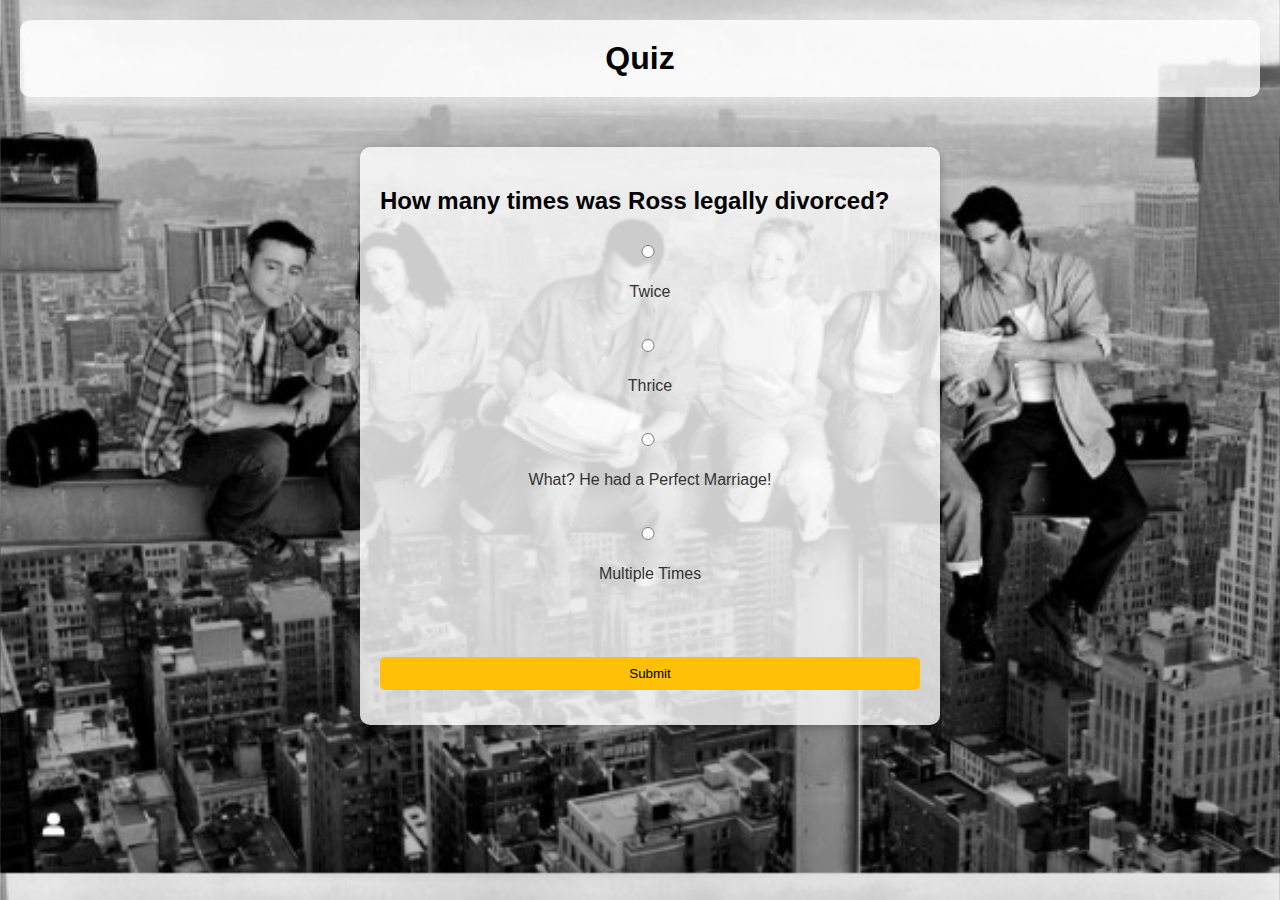
<file: index.html>
<!DOCTYPE html>
<html lang="en">
<head>
    <meta charset="UTF-8">
    <meta http-equiv="X-UA-Compatible" content="IE=edge">
    <meta name="viewport" content="width=device-width, initial-scale=1.0">
    <title>Quiz Module</title>
    <link rel="stylesheet" type="text/css" href="./styles.css" />
    <style>
        body {
            background-image: url('BG.jpg'); /* Replace 'your-image-path.jpg' with the actual path to your image */
            background-size: cover;
            background-position: center;
            margin: 0;
            padding: 0;
            font-family: Arial, Helvetica, sans-serif;
        }

        .quiz-heading, .answer-key, .question-card {
            background-color: rgba(255, 255, 255, 0.8); /* Add a semi-transparent white background to improve readability */
            padding: 20px;
            margin: 20px;
            border-radius: 10px;
        }

        form {
            display: flex;
            flex-direction: column;
        }

        .radio-container {
            display: flex;
            align-items: center;
            margin-bottom: 10px;
        }

        input[type="radio"] {
            margin-right: 10px;
        }

        /* Add more styles as needed */
    </style>
</head>
<body>
    <h1 class="quiz-heading">Quiz</h1>
    <div class="app-body">
        <h1 class="answer-key">Answer Key</h1>
        <div class="question-card">
            <h2 id='question'>Question</h2>
            <form>
                <div class="radio-container">
                    <input type="radio" id="op1" name="op" value="0">
                    <label for="op1">op1</label>
                </div>
                <div class="radio-container">
                    <input type="radio" id="op2" name="op" value="1">
                    <label for="op2">op2</label>
                </div>
                <div class="radio-container">
                    <input type="radio" id="op3" name="op" value="2">
                    <label for="op3">op3</label>
                </div>
                <div class="radio-container">
                    <input type="radio" id="op4" name="op" value="3">
                    <label for="op4">op4</label>
                </div>
                <div id="res" class="idle">Empty</div><br>
                <input type="submit" name="submit" value='Submit' class="submit"/>
            </form>
        </div>
        <button onclick="showEndingPage()">Show Ending Page</button>
    </div>
    <script src="./sandbox.js"></script>
</body>
</html>
</file>
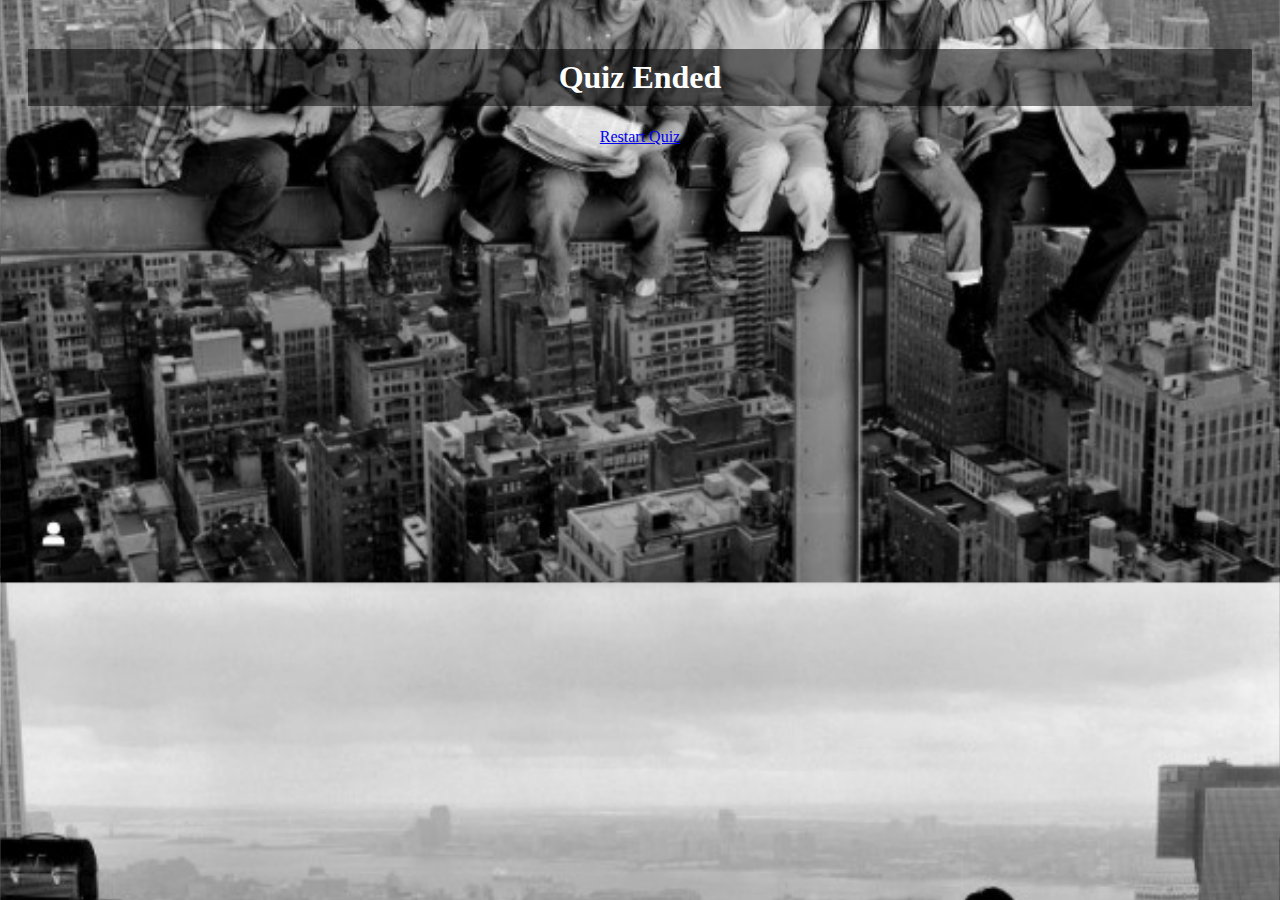
<file: exit.html>
<!DOCTYPE html>
<html lang="en">
<head>
    <meta charset="UTF-8">
    <meta http-equiv="X-UA-Compatible" content="IE=edge">
    <meta name="viewport" content="width=device-width, initial-scale=1.0">
    <title>Quiz Ending Page</title>
    <style>
        body {
            background-image: url(BG.jpg); /* Replace 'your-image-path.jpg' with the actual path to your image */
            background-size: cover;
            background-position: center;
            color: white; /* Set text color to ensure readability on the background */
            text-align: center;
            padding: 20px; /* Add some padding for better visibility */
        }

        h1 {
            background-color: rgba(0, 0, 0, 0.5); /* Add a semi-transparent background for better contrast */
            padding: 10px;
        }

        /* Add more styles as needed */
    </style>
</head>
<body>
    <h1>Quiz Ended</h1>
    <!-- Add your score display and any other content here -->
    <a href="index.html">Restart Quiz</a>
</body>
</html>
</file>
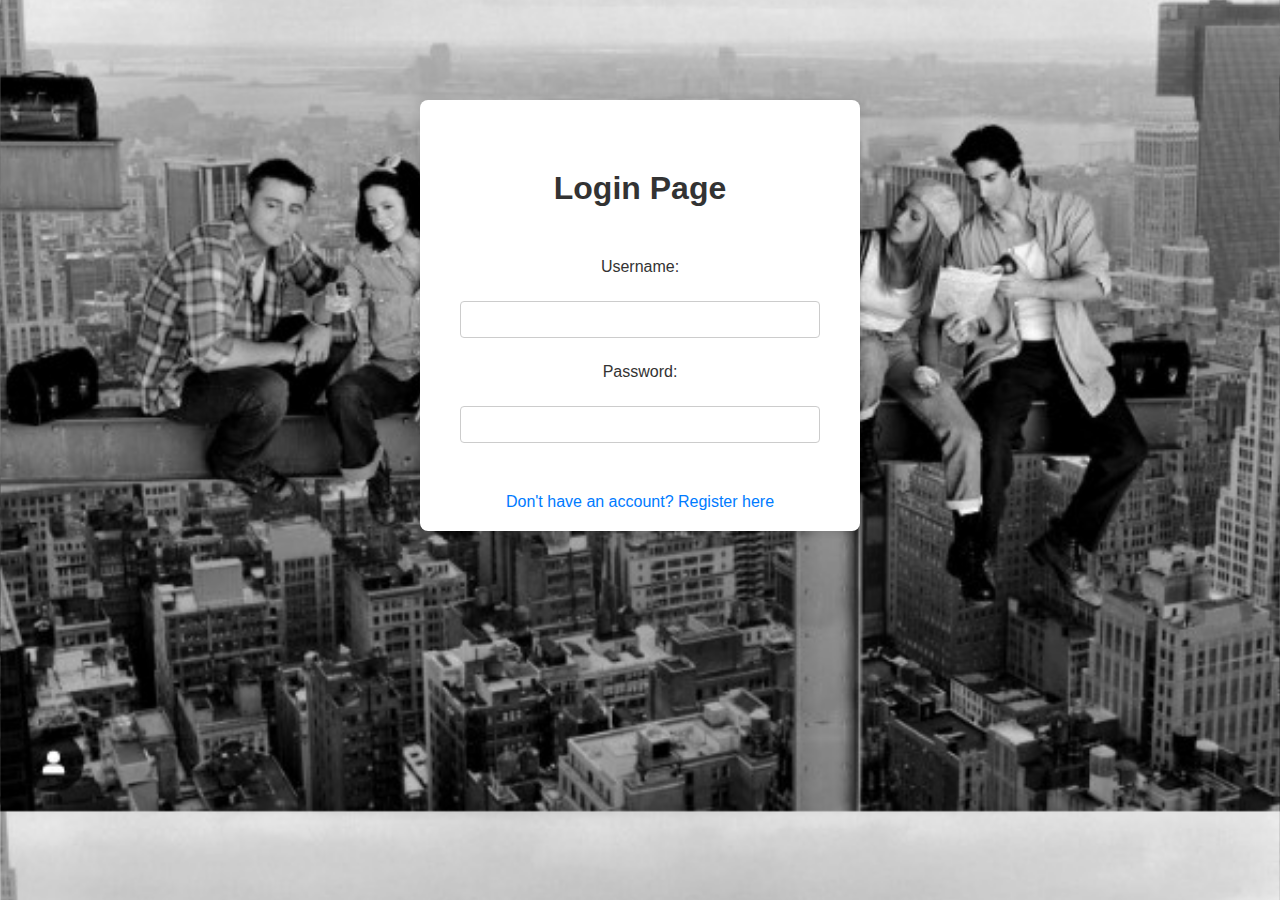
<file: login.html>
<!DOCTYPE html>
<html lang="en">
<head>
    <meta charset="UTF-8">
    <meta http-equiv="X-UA-Compatible" content="IE=edge">
    <meta name="viewport" content="width=device-width, initial-scale=1.0">
    <title>Login</title>
    <link rel="stylesheet" type="text/css" href="./styles.css" />
    <style>
        body {
            background-image: url('BG.jpg');
            background-size: cover;
            background-position: center;
            margin: 0;
            padding: 0;
            font-family: Arial, Helvetica, sans-serif;
            color: white;
        }

        .login-container {
            padding: 20px;
            text-align: center;
        }

        .login-form {
            background-color: rgba(255, 255, 255, 0.8);
            padding: 20px;
            border-radius: 10px;
            margin-top: 20px;
        }

        label, input, button {
            margin-bottom: 15px;
        }
    </style>
</head>
<body>
    <div class="login-container">
        <h1>Login Page</h1>
        <form class="login-form" onsubmit="saveLoginDetails(event)">
            <label for="username">Username:</label>
            <input type="text" id="username" name="username" required>

            <label for="password">Password:</label>
            <input type="password" id="password" name="password" required>

            <button type="submit">Login</button>
        </form>
        <a href="reg.html">Don't have an account? Register here</a>

        <script>
            function saveLoginDetails(event) {
                event.preventDefault();

                // Get values from the login form
                var username = document.getElementById("username").value;
                var password = document.getElementById("password").value;

                // Check if the user is registered
                const registeredUsers = JSON.parse(localStorage.getItem("registeredUsers")) || [];
                const user = registeredUsers.find(user => user.username === username && user.password === password);

                if (user) {
                    // Save login details to localStorage
                    localStorage.setItem("loggedInUsername", username);
                    localStorage.setItem("loggedInPassword", password);

                    // Redirect to the quiz page
                    window.location.href = "index.html";
                } else {
                    alert("Invalid username or password. Please try again.");
                }
            }
        </script>
    </div>
</body>
</html>
</file>
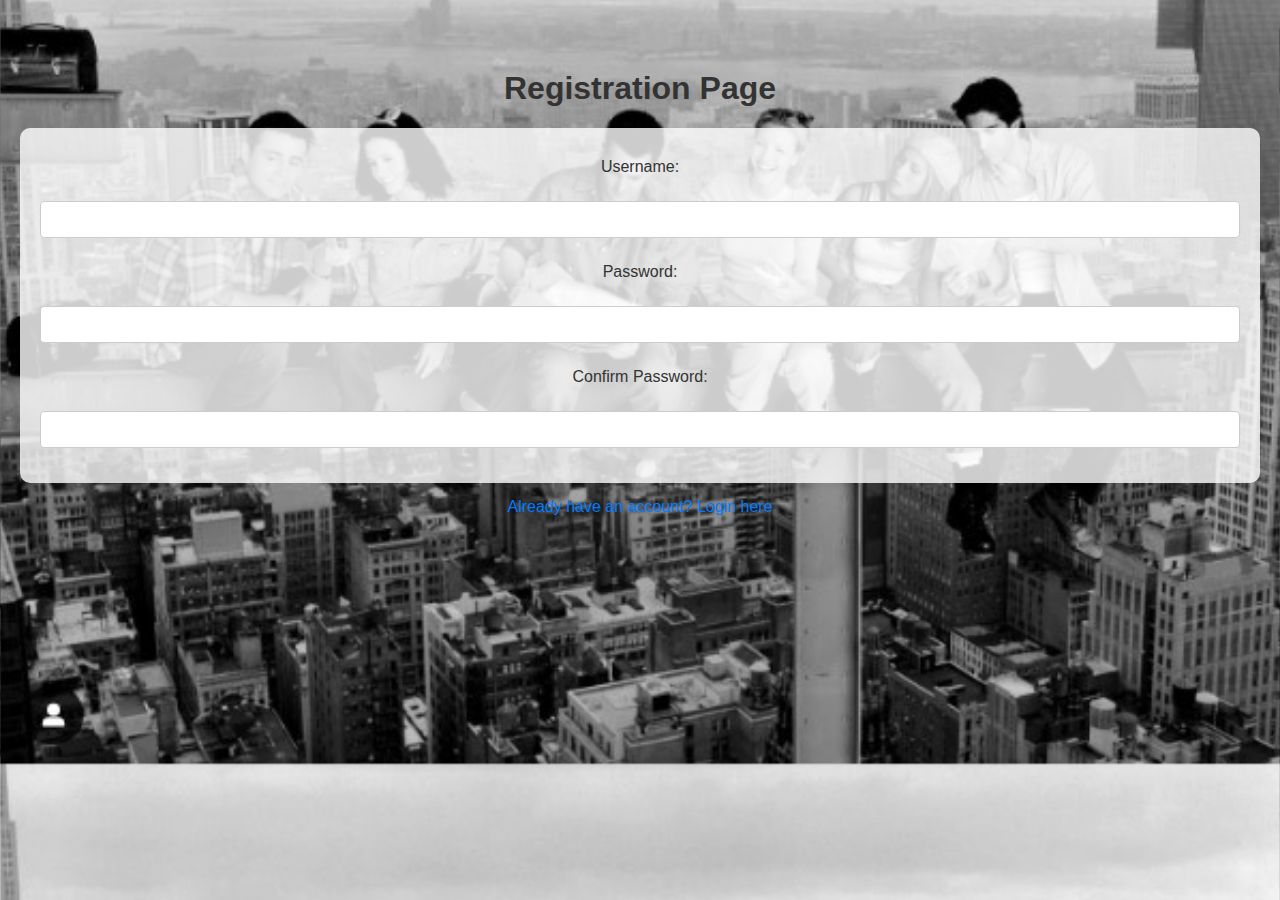
<file: reg.html>
<!DOCTYPE html>
<html lang="en">
<head>
    <meta charset="UTF-8">
    <meta http-equiv="X-UA-Compatible" content="IE=edge">
    <meta name="viewport" content="width=device-width, initial-scale=1.0">
    <title>Registration</title>
    <link rel="stylesheet" type="text/css" href="./styles.css" />
    <style>
        body {
            background-image: url('BG.jpg'); /* Replace 'BG.jpg' with the actual path to your background image */
            background-size: cover;
            background-position: center;
            margin: 0;
            padding: 0;
            font-family: Arial, Helvetica, sans-serif;
            color: white; /* Set text color to ensure readability on the background */
        }

        .registration-container {
            padding: 20px;
            text-align: center;
        }

        .registration-form {
            background-color: rgba(255, 255, 255, 0.8); /* Add a semi-transparent white background for better readability */
            padding: 20px;
            border-radius: 10px;
            margin-top: 20px;
        }

        label, input, button {
            margin-bottom: 15px;
        }

        /* Add more styles as needed */
    </style>
</head>
<body>
    <div class="registration-container">
        <h1>Registration Page</h1>
        <form class="registration-form" id="registration-form">
            <label for="newUsername">Username:</label>
            <input type="text" id="newUsername" name="newUsername" required>

            <label for="newPassword">Password:</label>
            <input type="password" id="newPassword" name="newPassword" required>

            <label for="confirmPassword">Confirm Password:</label>
            <input type="password" id="confirmPassword" name="confirmPassword" required>

            <button type="submit">Register</button> <!-- The "Register" button -->
        </form>
        <a href="login.html">Already have an account? Login here</a>

        <script>
            const registrationForm = document.getElementById("registration-form");

            registrationForm.addEventListener("submit", function(event) {
                event.preventDefault();

                // Get values from the registration form
                var newUsername = document.getElementById("newUsername").value;
                var newPassword = document.getElementById("newPassword").value;

                // Save registered data to localStorage
                const registeredUsers = JSON.parse(localStorage.getItem("registeredUsers")) || [];

                if (!registeredUsers.some(user => user.username === newUsername)) {
                    registeredUsers.push({ username: newUsername, password: newPassword });
                    localStorage.setItem("registeredUsers", JSON.stringify(registeredUsers));
                    alert("Registration successful. Please log in.");
                    window.location.href = 'login.html';
                } else {
                    alert("Username already exists. Please choose a different username.");
                }
            });
        </script>
    </div>
</body>
</html>
</file>
<file: styles.css>
/* styles.css */

body {
    margin: 0px;
    font-family: Arial, Helvetica, sans-serif;
    background: #F4F4F4;
}

.quiz-heading {
    background: #ffffff;
    color: rgb(0, 0, 0);
    text-align: center; 
    padding: 20px;
}

.question-card {
    background: white;
    max-width: 600px;
    width: 90%;
    padding: 15px 20px;
    margin: 50px auto;
    border-radius: 10px;
    box-shadow: rgba(0, 0, 0, 0.24) 0px 3px 8px;
}

input {
    margin: 10px 5px;
    cursor: pointer;
}

.submit {
    background: #FFC107;
    border: none;
    border-radius: 5px;
    padding: 9px 15px;
}

.next {
    background: #28A745;
    color: white;
    border: none;
    border-radius: 5px;
    padding: 9px 15px;
}

li {
    margin: 20px;
}

.answer-label {
    background: #28A745;
    color: white;
    padding: 5px;
    font-size: 14px;
    text-align: center;
    width: fit-content;
    margin: 5px;
    border-radius: 5px;
}

.correct {
    background: #D4EDDA;
    color: #156340;
    margin: 5px 0px -15px 0px !important;
    border-radius: 5px;
    padding: 20px;
    font-size: 20px;
    font-weight: bold;
    width: fit-content;
}

.incorrect {
    background: #F8D7DA;
    color: #722845;
    margin: 5px 0px -15px 0px !important;
    border-radius: 5px;
    padding: 20px;
    font-size: 20px;
    font-weight: bold;
    width: fit-content;
}

.idle {
    margin: 0px !important;
    padding: 0px;
    visibility: hidden;
}

.app-body {
    max-width: 600px;
    width: 90%;
    padding: 10px 10px;
    margin: 0px auto;
}

.answer-key {
    margin: 0px 10px;
    display: none;
}

button {
    background: #17A2B8;
    color: white;
    border: none;
    border-radius: 5px;
    padding: 9px 15px;
    margin: 0px 10px;
    display: none;
}

/* Additional styles for login page */

body {
    background: #f4f4f4;
    font-family: Arial, Helvetica, sans-serif;
    margin: 0;
    padding: 0;
}

.login-container {
    max-width: 400px;
    margin: 100px auto;
    padding: 20px;
    background: #fff;
    border-radius: 8px;
    box-shadow: 0 0 10px rgba(0, 0, 0, 0.1);
}

h1 {
    text-align: center;
    color: #333;
}

.login-form {
    display: flex;
    flex-direction: column;
}

label {
    margin-bottom: 8px;
    color: #333;
}

input {
    padding: 10px;
    margin-bottom: 15px;
    border: 1px solid #ccc;
    border-radius: 4px;
}

button {
    background-color: #28a745;
    color: #fff;
    padding: 10px;
    border: none;
    border-radius: 4px;
    cursor: pointer;
}

button:hover {
    background-color: #218838;
}

a {
    text-align: center;
    color: #007bff;
    text-decoration: none;
    margin-top: 15px;
    display: block;
}

h1 {
    text-align: center;
    margin-top: 50px;
}

a {
    display: block;
    text-align: center;
    margin-top: 20px;
    color: #17A2B8;
    text-decoration: none;
}

/* Additional styles for login page */

body {
    background: #f4f4f4;
    font-family: Arial, Helvetica, sans-serif;
    margin: 0;
    padding: 0;
}

.login-container {
    max-width: 400px;
    margin: 100px auto;
    padding: 20px;
    background: #fff;
    border-radius: 8px;
    box-shadow: 0 0 10px rgba(0, 0, 0, 0.1);
}

h1 {
    text-align: center;
    color: #333;
}

.login-form {
    display: flex;
    flex-direction: column;
}

label {
    margin-bottom: 8px;
    color: #333;
}

input {
    padding: 10px;
    margin-bottom: 15px;
    border: 1px solid #ccc;
    border-radius: 4px;
}

button {
    background-color: #28a745;
    color: #fff;
    padding: 10px;
    border: none;
    border-radius: 4px;
    cursor: pointer;
}

button:hover {
    background-color: #218838;
}

a {
    text-align: center;
    color: #007bff;
    text-decoration: none;
    margin-top: 15px;
    display: block;
}

h1 {
    text-align: center;
    margin-top: 50px;
}
/* reg form */

body {
    margin: 0;
    padding: 0;
    font-family: Arial, sans-serif;
    background-color: #f4f4f4;
}

.container {
    max-width: 00px; /* Adjusted max-width */
    margin: 100px auto;
    padding: 20px;
    background-color: #fff;
    border-radius: 8px;
    box-shadow: 0 0 10px rgba(0, 0, 0, 0.1);
    text-align: center;
}

h1 {
    color: #333;
}

/* Form styles */
form {
    display: flex;
    flex-direction: column;
    align-items: center;
}

label {
    margin: 10px 0;
    color: #333;
}

input {
    padding: 10px;
    margin-bottom: 15px;
    border: 1px solid #ccc;
    border-radius: 4px;
    width: 100%; /* Adjusted width */
    box-sizing: border-box; /* Include padding and border in the width */
}

button {
    background-color: #007bff;
    color: #fff;
    padding: 10px;
    border: none;
    border-radius: 4px;
    cursor: pointer;
    width: 100%;
}

button:hover {
    background-color: #0056b3;
}

a {
    text-align: center;
    color: #007bff;
    text-decoration: none;
    margin-top: 15px;
    display: block;
}
</file>
